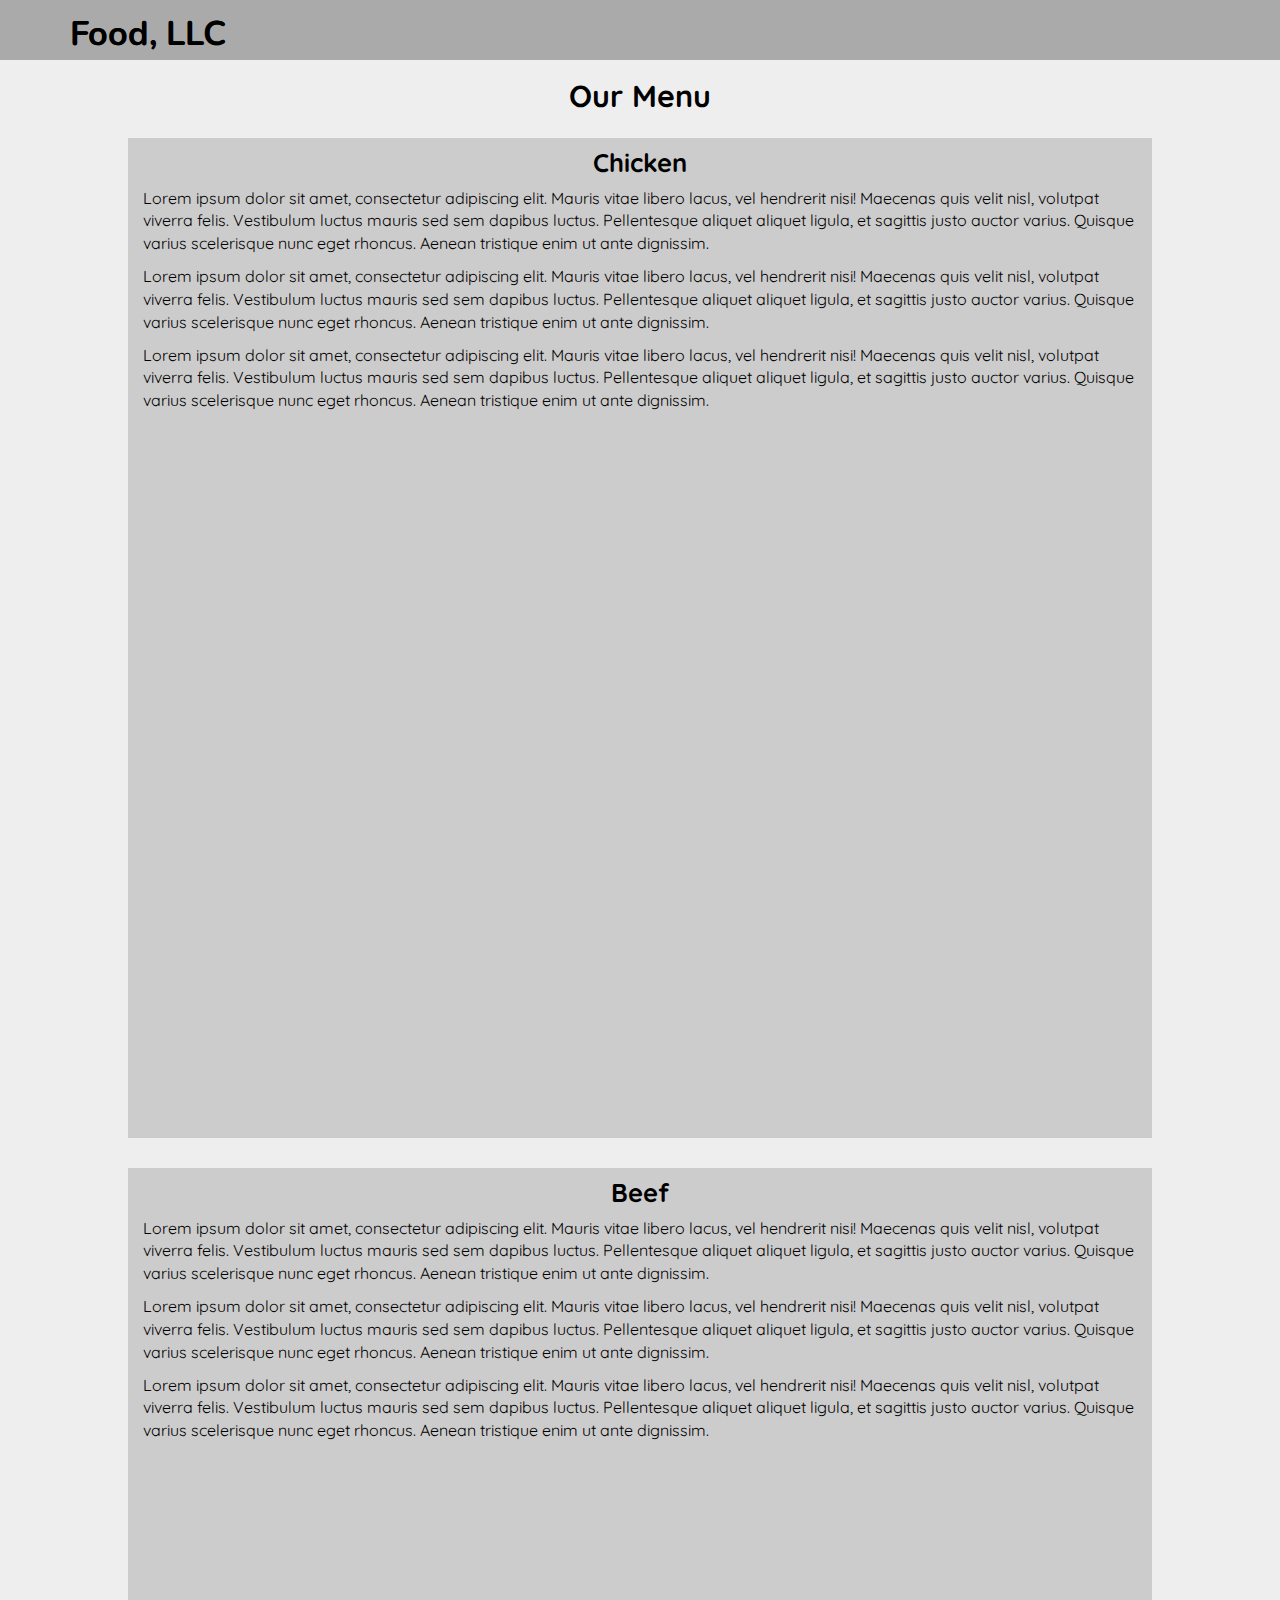
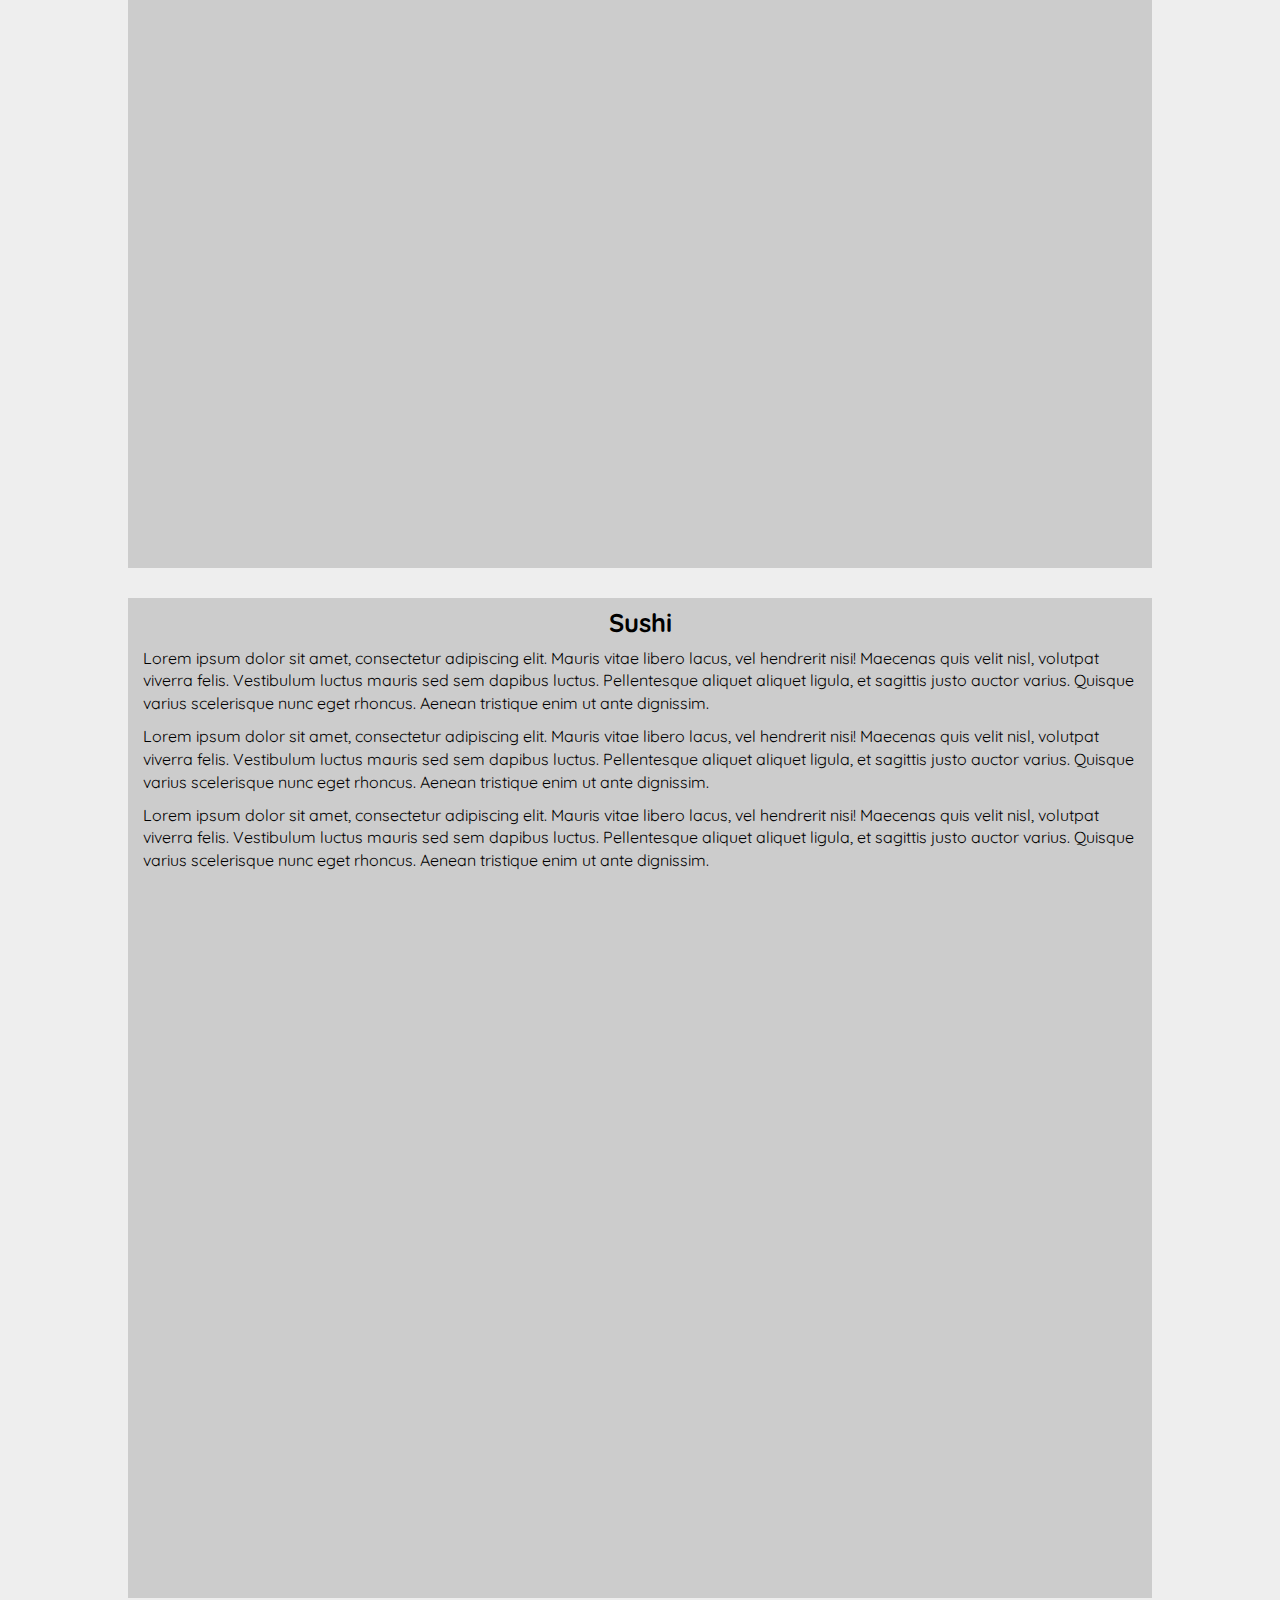
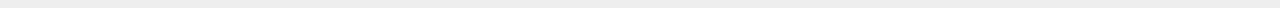
<file: mod3-solution/index.html>
<!DOCTYPE html>
<html lang="en">
    <head>
        <meta charset="utf-8">
        <meta http-equiv="X-UA-Compatible" content "IE=edge">
        <meta name="viewport" content="width=device-width, initial-scale=1">
        <title>Food, LLC</title>
        <link rel="stylesheet" href="css/bootstrap.min.css">
        <link rel="stylesheet" href="css/styles.css">
        <!-- Put font styles here -->
        <link href="https://fonts.googleapis.com/css?family=Quicksand:400,700" rel="stylesheet">        
        <link href="https://fonts.googleapis.com/css?family=Nunito:400,700" rel="stylesheet">
    </head>
    <body>
        <header>
            <nav id="header-nav" class="navbar navbar-default">
                <div class="container">
                    <div class="navbar-header">
                        <!-- RESTAURANT NAME -->
                        <div class="navbar-brand">
                            <a href="index.html"><h1>Food, LLC</h1></a>
                        </div>
                        <!-- MENU DROP DOWN BUTTON -->
                        <button type="button" class="navbar-toggle collapsed visble-xs" data-toggle="collapse" data-target="#collapsable-nav" aria-expanded="false">
                                <span class="sr-only">Toggle navigation</span> <!-- sr = screen reader only -->
                                <span class="icon-bar"></span>
                                <span class="icon-bar"></span>
                                <span class="icon-bar"></span>
                        </button>
                    </div>
                    <div id="collapsable-nav" class="collapse navbar-collapse">
                        <ul id="nav-list" class="nav navbar-nav hidden-sm hidden-md hidden-lg">
                            <li>
                                <a href="#chicken">Chicken</a>
                            </li>
                            <li>
                                <a href="#beef">Beef</a>
                            </li>
                            <li>
                                <a href="#sushi">Sushi</a>
                            </li>
                        </ul><!-- #nav-list -->
                    </div><!-- .collapse .navbar-collapse -->
                </div>
            </nav>
        </header>
        <!-- MAIN CONTENT -->
        <div id="main-content" class="container">
            <h1 class="text-center">Our Menu</h1>
        </div>
        <div id="home-tiles" class="row">
            <div class="col-xs-12">
                <div id="chicken">
                    <h1>Chicken</h1>
                    <p>Lorem ipsum dolor sit amet, consectetur adipiscing elit.  Mauris vitae libero lacus, vel hendrerit nisi!  Maecenas quis velit nisl, volutpat viverra felis. Vestibulum luctus mauris sed sem dapibus luctus.  Pellentesque aliquet aliquet ligula, et sagittis justo auctor varius. Quisque varius scelerisque nunc eget rhoncus.  Aenean tristique enim ut ante dignissim.</p>
                    <p>Lorem ipsum dolor sit amet, consectetur adipiscing elit.  Mauris vitae libero lacus, vel hendrerit nisi!  Maecenas quis velit nisl, volutpat viverra felis. Vestibulum luctus mauris sed sem dapibus luctus.  Pellentesque aliquet aliquet ligula, et sagittis justo auctor varius. Quisque varius scelerisque nunc eget rhoncus.  Aenean tristique enim ut ante dignissim.</p>
                    <p>Lorem ipsum dolor sit amet, consectetur adipiscing elit.  Mauris vitae libero lacus, vel hendrerit nisi!  Maecenas quis velit nisl, volutpat viverra felis. Vestibulum luctus mauris sed sem dapibus luctus.  Pellentesque aliquet aliquet ligula, et sagittis justo auctor varius. Quisque varius scelerisque nunc eget rhoncus.  Aenean tristique enim ut ante dignissim.</p>
                </div>
            </div>
            <div class="col-xs-12">
                <div id="beef">
                    <h1>Beef</h1>
                    <p>Lorem ipsum dolor sit amet, consectetur adipiscing elit.  Mauris vitae libero lacus, vel hendrerit nisi!  Maecenas quis velit nisl, volutpat viverra felis. Vestibulum luctus mauris sed sem dapibus luctus.  Pellentesque aliquet aliquet ligula, et sagittis justo auctor varius. Quisque varius scelerisque nunc eget rhoncus.  Aenean tristique enim ut ante dignissim.</p>
                    <p>Lorem ipsum dolor sit amet, consectetur adipiscing elit.  Mauris vitae libero lacus, vel hendrerit nisi!  Maecenas quis velit nisl, volutpat viverra felis. Vestibulum luctus mauris sed sem dapibus luctus.  Pellentesque aliquet aliquet ligula, et sagittis justo auctor varius. Quisque varius scelerisque nunc eget rhoncus.  Aenean tristique enim ut ante dignissim.</p>
                    <p>Lorem ipsum dolor sit amet, consectetur adipiscing elit.  Mauris vitae libero lacus, vel hendrerit nisi!  Maecenas quis velit nisl, volutpat viverra felis. Vestibulum luctus mauris sed sem dapibus luctus.  Pellentesque aliquet aliquet ligula, et sagittis justo auctor varius. Quisque varius scelerisque nunc eget rhoncus.  Aenean tristique enim ut ante dignissim.</p>
                </div>
            </div>
            <div class="col-xs-12">
                <div id="sushi">
                    <h1>Sushi</h1>
                    <p>Lorem ipsum dolor sit amet, consectetur adipiscing elit.  Mauris vitae libero lacus, vel hendrerit nisi!  Maecenas quis velit nisl, volutpat viverra felis. Vestibulum luctus mauris sed sem dapibus luctus.  Pellentesque aliquet aliquet ligula, et sagittis justo auctor varius. Quisque varius scelerisque nunc eget rhoncus.  Aenean tristique enim ut ante dignissim.</p>
                    <p>Lorem ipsum dolor sit amet, consectetur adipiscing elit.  Mauris vitae libero lacus, vel hendrerit nisi!  Maecenas quis velit nisl, volutpat viverra felis. Vestibulum luctus mauris sed sem dapibus luctus.  Pellentesque aliquet aliquet ligula, et sagittis justo auctor varius. Quisque varius scelerisque nunc eget rhoncus.  Aenean tristique enim ut ante dignissim.</p>
                    <p>Lorem ipsum dolor sit amet, consectetur adipiscing elit.  Mauris vitae libero lacus, vel hendrerit nisi!  Maecenas quis velit nisl, volutpat viverra felis. Vestibulum luctus mauris sed sem dapibus luctus.  Pellentesque aliquet aliquet ligula, et sagittis justo auctor varius. Quisque varius scelerisque nunc eget rhoncus.  Aenean tristique enim ut ante dignissim.</p>
                </div>
            </div>
        </div>

        <!-- jQuery (Bootstrap JS plugins depend on it) -->
        <script src="js/jquery-2.1.4.min.js"></script>
        <script src="js/bootstrap.min.js"></script>
        <script src="js/script.js"></script>
    </body>
</html>
</file>
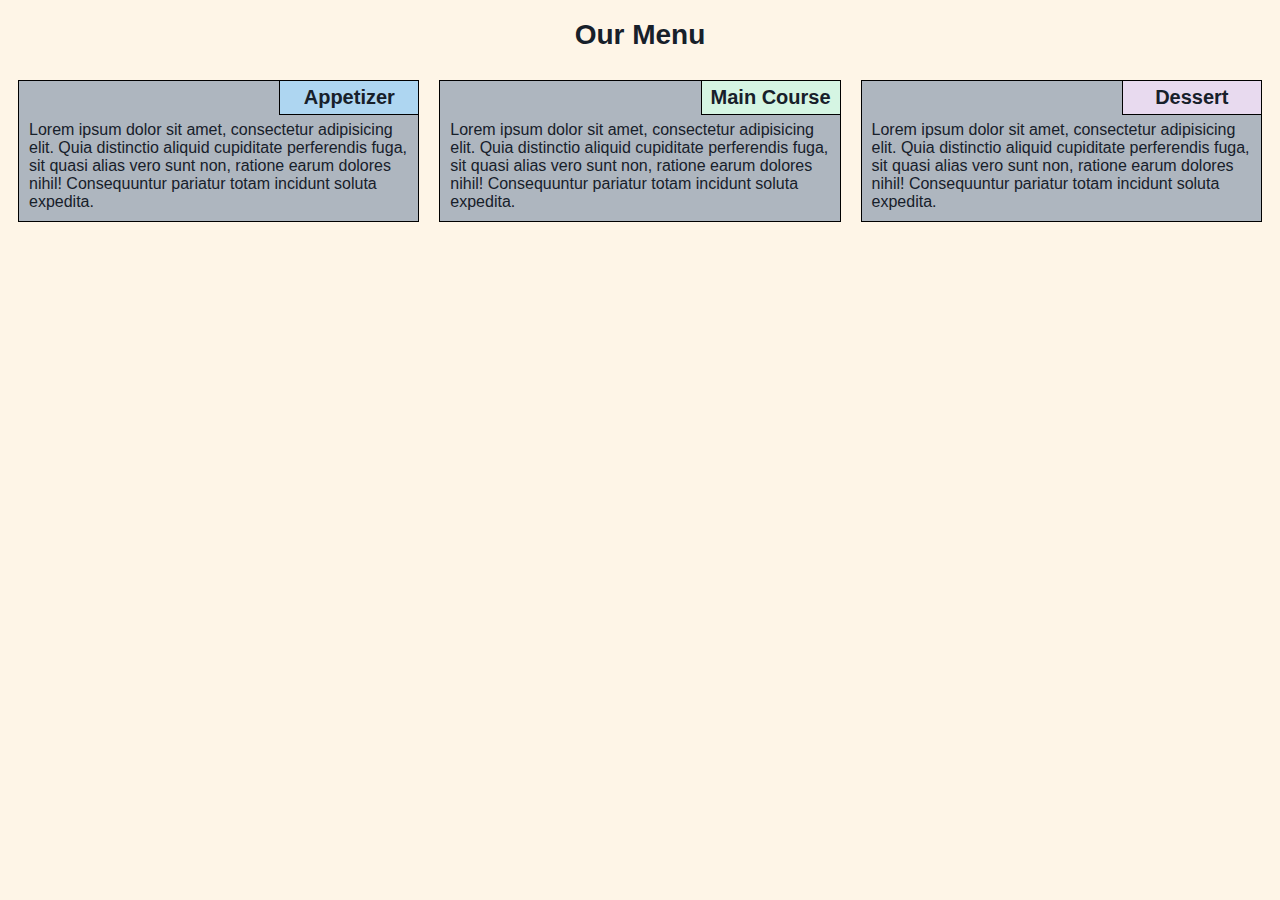
<file: module2-solution/index.html>
<!DOCTYPE html>
<html>
<head>
<meta charset="utf-8">
<meta name="viewport" content="width=device-width, initial-scale=1">
<title>Assignment Solution for Module 2</title>
<link rel="stylesheet" href="css/styles.css">
</head>
<body>
<h1>Our Menu</h1>

<div class="row">
        <section class="col-lg-4 col-md-6 col-sm-12"><section id="s1">Appetizer</section><p>Lorem ipsum dolor sit amet, consectetur adipisicing elit. Quia distinctio aliquid cupiditate perferendis fuga, sit quasi alias vero sunt non, ratione earum dolores nihil! Consequuntur pariatur totam incidunt soluta expedita.</p></section>
        <section class="col-lg-4 col-md-6 col-sm-12"><section id="s2">Main Course</section><p>Lorem ipsum dolor sit amet, consectetur adipisicing elit. Quia distinctio aliquid cupiditate perferendis fuga, sit quasi alias vero sunt non, ratione earum dolores nihil! Consequuntur pariatur totam incidunt soluta expedita.</p></section>
        <section class="col-lg-4 col-md-12 col-sm-12"><section id="s3">Dessert</section><p>Lorem ipsum dolor sit amet, consectetur adipisicing elit. Quia distinctio aliquid cupiditate perferendis fuga, sit quasi alias vero sunt non, ratione earum dolores nihil! Consequuntur pariatur totam incidunt soluta expedita.</p></section>
    </div>

</body>
</html>
</file>
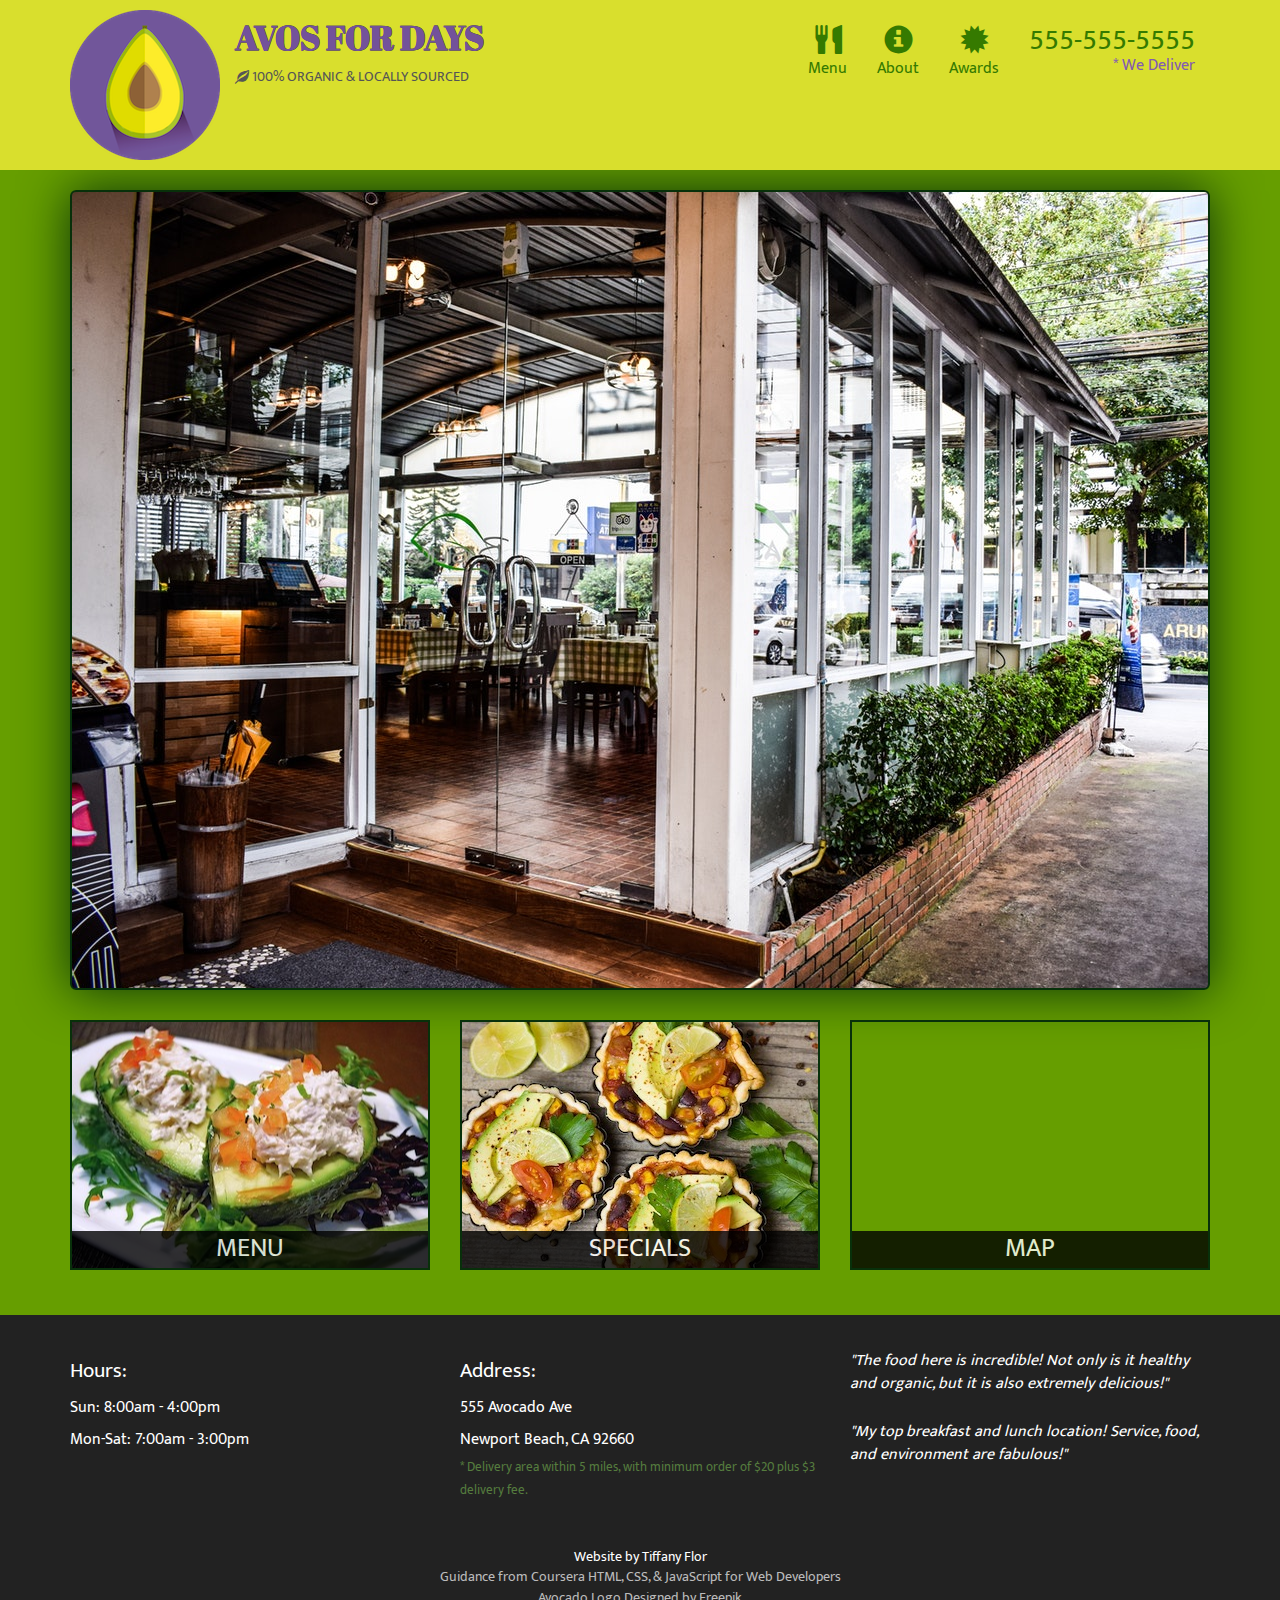
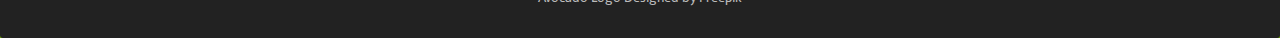
<file: module3-solution/index.html>
<!DOCTYPE html>
<html lang="en">
    <head>
        <meta charset="utf-8">
        <meta http-equiv="X-UA-Compatible" content "IE=edge">
        <meta name="viewport" content="width=device-width, initial-scale=1">
        <title>Avos For Days</title>
        <link rel="stylesheet" href="css/bootstrap.min.css">
        <link rel="stylesheet" href="css/styles.css">
        <link href="https://fonts.googleapis.com/css?family=Mukta" rel="stylesheet">
        <link href="https://fonts.googleapis.com/css?family=Abril+Fatface" rel="stylesheet">
    <!-- put a font link here if needed -->
    </head>
    <body>
        <header>
            <nav id="header-nav" class="navbar navbar-default">
                <div class="container">
                    <div class="navbar-header">
                        
                        <a href="index.html" class="pull-left visible-md visible-lg"> <!-- if less than medium, logo disapears -->
                            <div id="logo-img" alt="Logo image"></div>
                        </a>
                        
                        <div class="navbar-brand">
                            <a href="index.html"><h1>Avos For Days</h1></a>
                            <p><span class="glyphicon glyphicon-leaf"></span>
                                <!-- <img src="/images/leaf-icon.png" alt="Organic"> -->
                                <span>100% Organic &amp; Locally Sourced</span>
                            </p>
                        </div>

                        <button id="navbarToggle" type="button" class="navbar-toggle collapsed" data-toggle="collapse" data-target="#collapsable-nav" aria-expanded="false">
                            <span class="sr-only">Toggle navigation</span> <!-- sr = screen reader only -->
                            <span class="icon-bar"></span>
                            <span class="icon-bar"></span>
                            <span class="icon-bar"></span>
                        </button>
                    </div>
                    <div id="collapsable-nav" class="collapse navbar-collapse">
                        <ul id="nav-list" class="nav navbar-nav navbar-right">
                            <li class="visible-xs active">
                                <a href="index.html">
                                    <span class="glyphicon glyphicon-home"></span> Home</a>
                            </li>
                            <li>
                                <a href="menu-categories.html">
                                    <span class="glyphicon glyphicon-cutlery"></span>
                                    <br class="hidden-xs"> Menu</a>
                            </li>
                            <li>
                                <a href="#">
                                    <span class="glyphicon glyphicon-info-sign"></span>
                                    <br class="hidden-xs"> About</a>
                            </li>
                            <li>
                                <a href="#">
                                    <span class="glyphicon glyphicon-certificate"></span>
                                    <br class="hidden-xs"> Awards</a>
                            </li>
                            <li id="phone" class="hidden-xs">
                                <a href="tel:555-555-5555">
                                    <span>555-555-5555</span></a>
                                    <div>* We Deliver</div>
                            </li>
                        </ul><!-- #nav-list -->
                    </div><!-- .collapse .navbar-collapse -->
                </div>
            </nav>
        </header>

        <div id="call-btn" class="visible-xs">
            <a class="btn" href="tel:555-555-5555">
                <span class="glyphicon glyphicon-earphone"></span>
                555-555-5555
            </a>
        </div>
        <div id="xs-deliver" class="text-center visible-xs">* We Deliver</div>
            
        <!-- MAIN CONTENT -->
        <div id="main-content" class="container">
            <div class="jumbotron">
                <img src="images/jumbotron_768.jpeg" alt="Picture of restaurant" class="img-responsive visible-xs">
            </div>

            <div id="home-tiles" class="row">
                <div class="col-md-4 col-sm-6 col-xs-12">
                    <a href="menu-categories.html"><div id="menu-tile">
                        <span>menu</span></div></a>
                </div>
                <div class="col-md-4 col-sm-6 col-xs-12">
                    <a href="single-category.html"><div id="specials-tile">
                        <span>specials</span></div></a>
                </div>
                <div class="col-md-4 col-sm-12 col-xs-12">
                    <a href="https://www.google.com/maps/place/Avocado+Ave,+Newport+Beach,+CA+92660/@33.6083908,-117.8758076,17z/data=!3m1!4b1!4m5!3m4!1s0x80dce08bdc412f11:0xc2201998fecbe730!8m2!3d33.6083205!4d-117.874365" target="_blank">
                        <div id="map-tile">
                                <iframe src="https://www.google.com/maps/embed?pb=!1m18!1m12!1m3!1d3322.881045524511!2d-117.87580758491325!3d33.60839078072902!2m3!1f0!2f0!3f0!3m2!1i1024!2i768!4f13.1!3m3!1m2!1s0x80dce08bdc412f11%3A0xc2201998fecbe730!2sAvocado+Ave%2C+Newport+Beach%2C+CA+92660!5e0!3m2!1sen!2sus!4v1506968119514" width="100%" height="250" frameborder="0" style="border:0" allowfullscreen></iframe>
                            <span>map</span>
                        </div>
                    </a>
                </div>
            </div> <!-- End of #home-tiles -->
        </div> <!-- End of #main-content -->

        <footer class="panel-footer">
            <div class="container">
                <div class="row">
                    <section id="hours" class="col-sm-4">
                        <span>Hours:</span><br>
                        Sun: 8:00am - 4:00pm<br>
                        Mon-Sat: 7:00am - 3:00pm
                        <hr class="visible-xs">
                    </section>
                    <section id="address" class="col-sm-4">
                        <span>Address:</span><br>
                        555 Avocado Ave<br>
                        Newport Beach, CA 92660
                        <p>* Delivery area within 5 miles, with minimum order of $20 plus $3 delivery fee.</p>
                        <hr class="visible-xs">
                    </section>
                    <section id="testimonials" class="col-sm-4">
                        <p>"The food here is incredible! Not only is it healthy and organic, but it is also extremely delicious!"</p>
                        <p>"My top breakfast and lunch location! Service, food, and environment are fabulous!"</p>
                    </section>
                </div>
                <div class="text-center">Website by Tiffany Flor<br>
                    <a href="https://www.coursera.org/learn/html-css-javascript-for-web-developers">Guidance from Coursera HTML, CSS, &amp; JavaScript for Web Developers</a><br>
                    <span><a href='http://www.freepik.com/free-vector/collection-of-vegetarian-food_909309.htm'>Avocado Logo Designed by Freepik</a></span>
                </div>
            </div>
        </footer>


        <!-- jQuery (Bootstrap JS plugins depend on it) -->
        <script src="js/jquery-2.1.4.min.js"></script>
        <script src="js/bootstrap.min.js"></script>
        <script src="js/script.js"></script>
    </body>
</html>
</file>
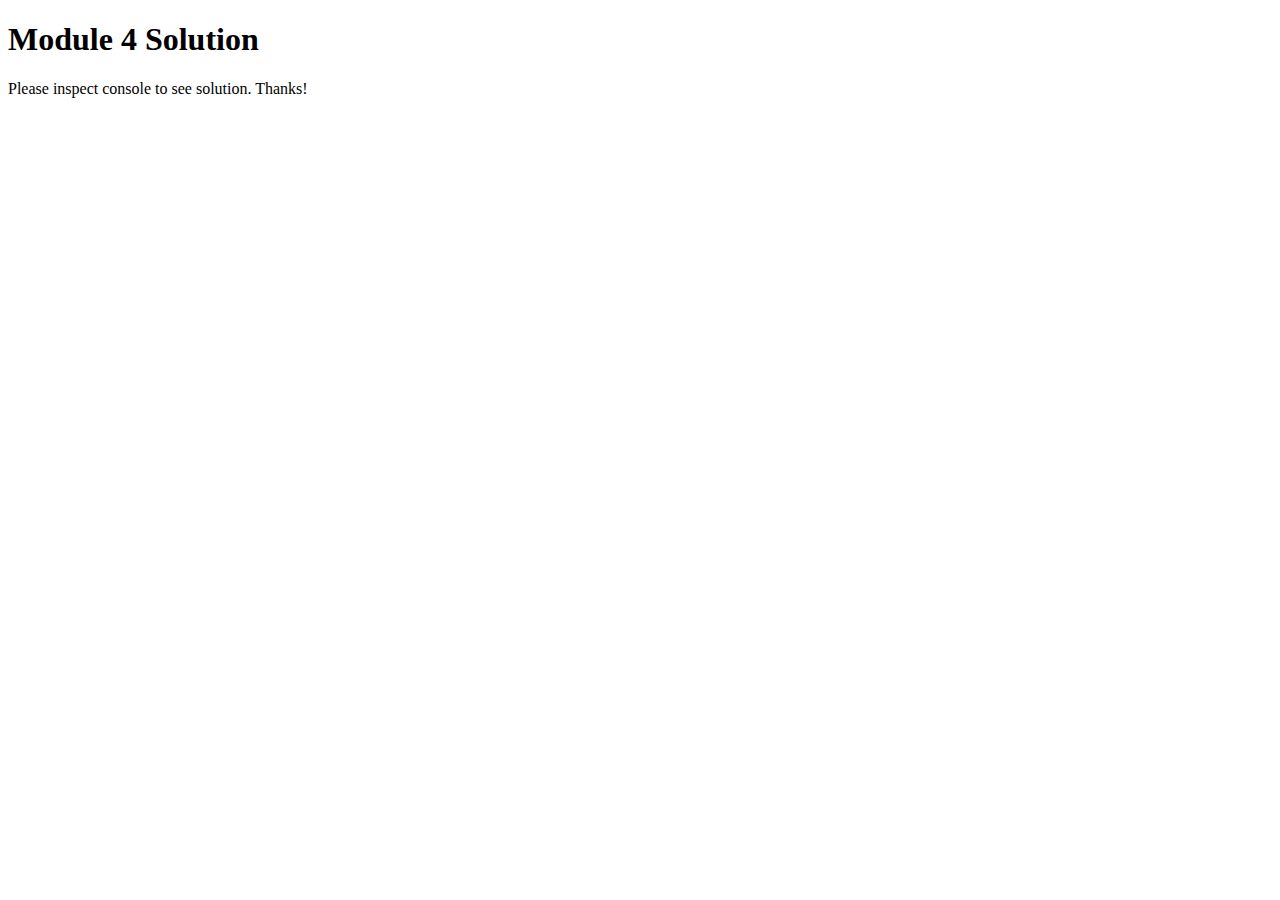
<file: module4-solution/index.html>
<!DOCTYPE html>
<html>
<head>
  <meta charset="utf-8">
  <title>Module 4 Solution</title>
  <script>
    var names = []; // DO NOT REMOVE
  </script>
  <script src="SpeakHello.js"></script>
  <script src="SpeakGoodBye.js"></script>
  <script src="script.js"></script>
</head>
<body>
  <h1>Module 4 Solution</h1>
  <p>Please inspect console to see solution. Thanks!</p>
</body>
</html>
</file>
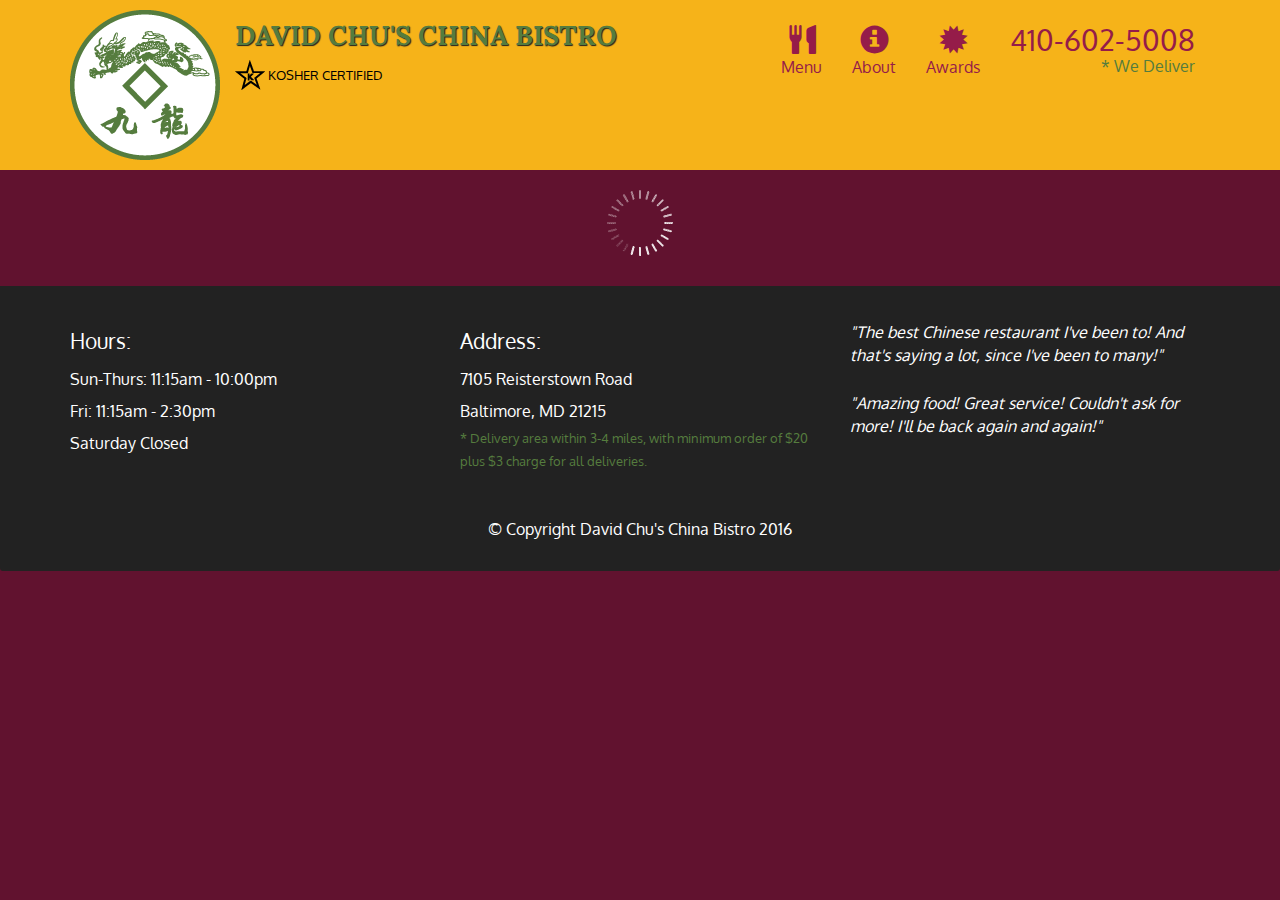
<file: module5-solution/index.html>
<!doctype html>
<html lang="en">
  <head>
    <meta charset="utf-8">
    <meta http-equiv="X-UA-Compatible" content="IE=edge">
    <meta name="viewport" content="width=device-width, initial-scale=1">
    <title>David Chu's China Bistro</title>
    <link rel="stylesheet" href="css/bootstrap.min.css">
    <link rel="stylesheet" href="css/styles.css">
    <link href='https://fonts.googleapis.com/css?family=Oxygen:400,300,700' rel='stylesheet' type='text/css'>
    <link href='https://fonts.googleapis.com/css?family=Lora' rel='stylesheet' type='text/css'>
  </head>
<body>
  <header>
    <nav id="header-nav" class="navbar navbar-default">
      <div class="container">
        <div class="navbar-header">
          <a href="index.html" class="pull-left visible-md visible-lg">
            <div id="logo-img" alt="Logo image"></div>
          </a>

          <div class="navbar-brand">
            <a href="index.html"><h1>David Chu's China Bistro</h1></a>
            <p>
              <img src="images/star-k-logo.png" alt="Kosher certification">
              <span>Kosher Certified</span>
            </p>
          </div>

          <button id="navbarToggle" type="button" class="navbar-toggle collapsed" data-toggle="collapse" data-target="#collapsable-nav" aria-expanded="false">
            <span class="sr-only">Toggle navigation</span>
            <span class="icon-bar"></span>
            <span class="icon-bar"></span>
            <span class="icon-bar"></span>
          </button>
        </div>
        
        <div id="collapsable-nav" class="collapse navbar-collapse">
           <ul id="nav-list" class="nav navbar-nav navbar-right">
            <li id="navHomeButton" class="visible-xs active">
              <a href="index.html">
                <span class="glyphicon glyphicon-home"></span> Home</a>
            </li>
            <li id="navMenuButton">
              <a href="#" onclick="$dc.loadMenuCategories();">
                <span class="glyphicon glyphicon-cutlery"></span><br class="hidden-xs"> Menu</a>
            </li>
            <li>
              <a href="#">
                <span class="glyphicon glyphicon-info-sign"></span><br class="hidden-xs"> About</a>
            </li>
            <li>
              <a href="#">
                <span class="glyphicon glyphicon-certificate"></span><br class="hidden-xs"> Awards</a>
            </li>
            <li id="phone" class="hidden-xs">
              <a href="tel:410-602-5008">
                <span>410-602-5008</span></a><div>* We Deliver</div>
            </li>
          </ul><!-- #nav-list -->
        </div><!-- .collapse .navbar-collapse -->
      </div><!-- .container -->
    </nav><!-- #header-nav -->
  </header>

  <div id="call-btn" class="visible-xs">
    <a class="btn" href="tel:410-602-5008">
    <span class="glyphicon glyphicon-earphone"></span>
    410-602-5008
    </a>
  </div>
  <div id="xs-deliver" class="text-center visible-xs">* We Deliver</div>

  <div id="main-content" class="container"></div>

  <footer class="panel-footer">
    <div class="container">
      <div class="row">
        <section id="hours" class="col-sm-4">
          <span>Hours:</span><br>
          Sun-Thurs: 11:15am - 10:00pm<br>
          Fri: 11:15am - 2:30pm<br>
          Saturday Closed
          <hr class="visible-xs">
        </section>
        <section id="address" class="col-sm-4">
          <span>Address:</span><br>
          7105 Reisterstown Road<br>
          Baltimore, MD 21215
          <p>* Delivery area within 3-4 miles, with minimum order of $20 plus $3 charge for all deliveries.</p>
          <hr class="visible-xs">
        </section>
        <section id="testimonials" class="col-sm-4">
          <p>"The best Chinese restaurant I've been to! And that's saying a lot, since I've been to many!"</p>
          <p>"Amazing food! Great service! Couldn't ask for more! I'll be back again and again!"</p>
        </section>
      </div>
      <div class="text-center">&copy; Copyright David Chu's China Bistro 2016</div>
    </div>
  </footer>

  <!-- jQuery (Bootstrap JS plugins depend on it) -->
  <script src="js/jquery-2.1.4.min.js"></script>
  <script src="js/bootstrap.min.js"></script>
  <script src="js/ajax-utils.js"></script>
  <script src="js/script.js"></script>
</body>
</html>
</file>
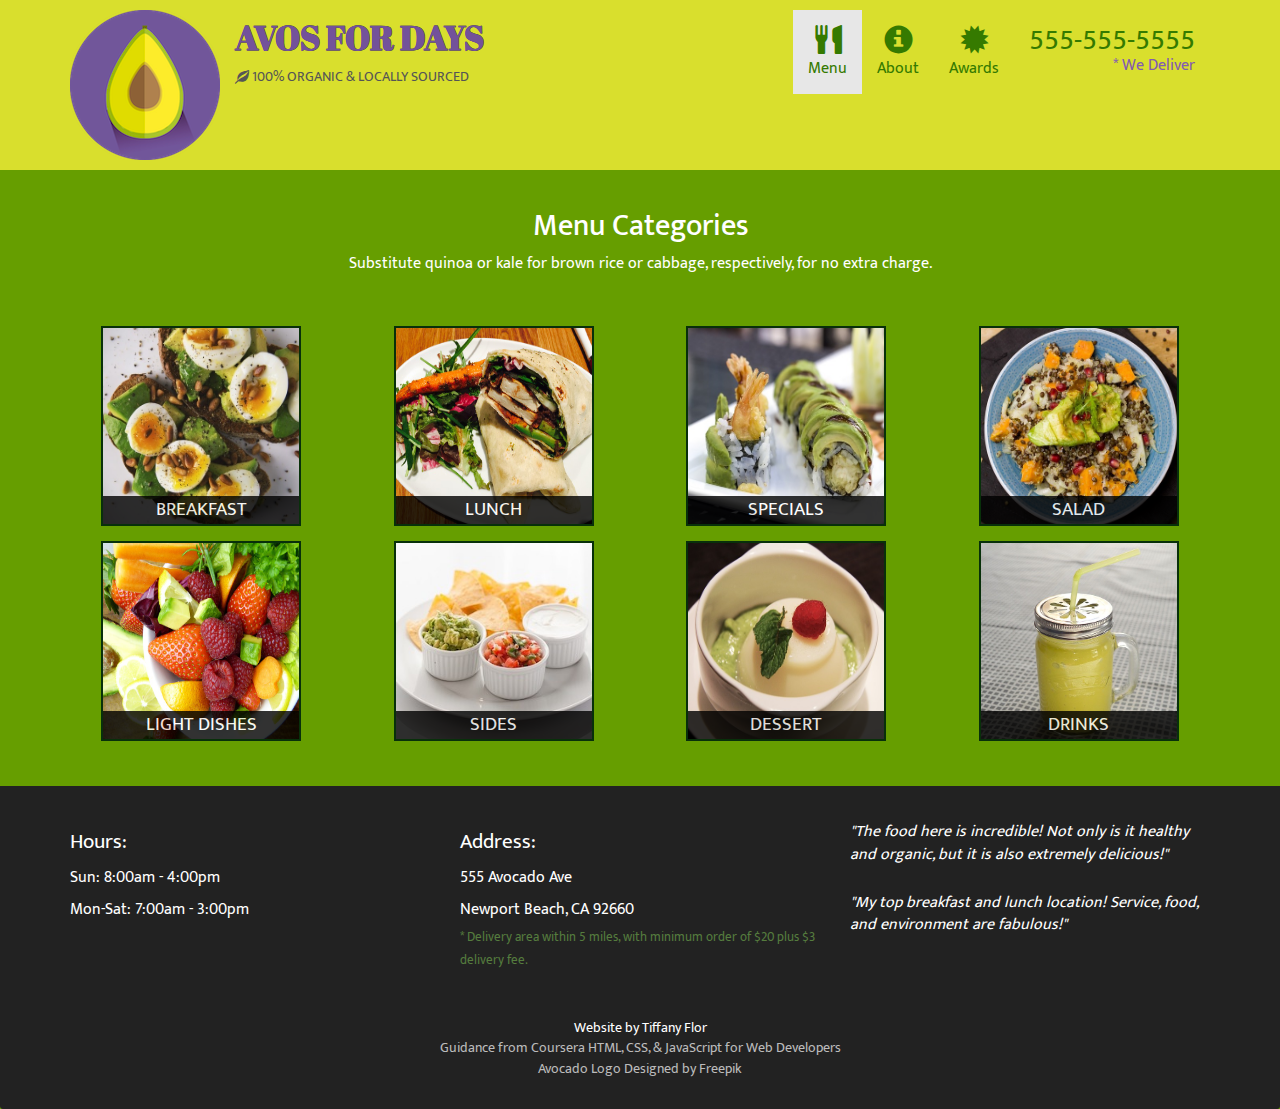
<file: module3-solution/menu-categories.html>
<!DOCTYPE html>
<html lang="en">
    <head>
        <meta charset="utf-8">
        <meta http-equiv="X-UA-Compatible" content "IE=edge">
        <meta name="viewport" content="width=device-width, initial-scale=1">
        <title>Avos For Days</title>
        <link rel="stylesheet" href="css/bootstrap.min.css">
        <link rel="stylesheet" href="css/styles.css">
        <link href="https://fonts.googleapis.com/css?family=Mukta" rel="stylesheet">
        <link href="https://fonts.googleapis.com/css?family=Abril+Fatface" rel="stylesheet">
    <!-- put a font link here if needed -->
    </head>
    <body>
        <header>
            <nav id="header-nav" class="navbar navbar-default">
                <div class="container">
                    <div class="navbar-header">
                        
                        <a href="index.html" class="pull-left visible-md visible-lg"> <!-- if less than medium, logo disapears -->
                            <div id="logo-img" alt="Logo image"></div>
                        </a>
                        
                        <div class="navbar-brand">
                            <a href="index.html"><h1>Avos For Days</h1></a>
                            <p><span class="glyphicon glyphicon-leaf"></span>
                                <!-- <img src="/images/leaf-icon.png" alt="Organic"> -->
                                <span>100% Organic &amp; Locally Sourced</span>
                            </p>
                        </div>

                        <button id="navbarToggle" type="button" class="navbar-toggle collapsed" data-toggle="collapse" data-target="#collapsable-nav" aria-expanded="false">
                            <span class="sr-only">Toggle navigation</span> <!-- sr = screen reader only -->
                            <span class="icon-bar"></span>
                            <span class="icon-bar"></span>
                            <span class="icon-bar"></span>
                        </button>
                    </div>
                    <div id="collapsable-nav" class="collapse navbar-collapse">
                        <ul id="nav-list" class="nav navbar-nav navbar-right">
                            <li class="visible-xs">
                                <a href="index.html">
                                    <span class="glyphicon glyphicon-home"></span> Home</a>
                            </li>                            
                            <li class="active">
                                <a href="menu-categories.html">
                                    <span class="glyphicon glyphicon-cutlery"></span>
                                    <br class="hidden-xs"> Menu</a>
                            </li>
                            <li>
                                <a href="#">
                                    <span class="glyphicon glyphicon-info-sign"></span>
                                    <br class="hidden-xs"> About</a>
                            </li>
                            <li>
                                <a href="#">
                                    <span class="glyphicon glyphicon-certificate"></span>
                                    <br class="hidden-xs"> Awards</a>
                            </li>
                            <li id="phone" class="hidden-xs">
                                <a href="tel:555-555-5555">
                                    <span>555-555-5555</span></a>
                                    <div>* We Deliver</div>
                            </li>
                        </ul><!-- #nav-list -->
                    </div><!-- .collapse .navbar-collapse -->
                </div>
            </nav>
        </header>

        <div id="call-btn" class="visible-xs">
            <a class="btn" href="tel:555-555-5555">
                <span class="glyphicon glyphicon-earphone"></span>
                555-555-5555
            </a>
        </div>
        <div id="xs-deliver" class="text-center visible-xs">* We Deliver</div>
            
        <!-- MAIN CONTENT -->
        <div id="main-content" class="container">
            <h2 id="menu-categories-title" class="text-center">Menu Categories</h2>
            <div class="text-center">
                Substitute quinoa or kale for brown rice or cabbage, respectively, for no extra charge.
            </div>
            <section class="row">
                <div class="col-md-3 col-sm-4 col-xs-6 col-xxs-12">
                    <a href="single-category.html">
                        <div class="category-tile">
                            <img width="200" height="200" src="images/menu/breakfast.jpeg" alt="Breakfast">
                            <span>Breakfast</span>
                        </div>
                    </a>
                </div>
                <div class="col-md-3 col-sm-4 col-xs-6 col-xxs-12">
                    <a href="single-category.html">
                        <div class="category-tile">
                            <img width="200" height="200" src="images/menu/vegan-wrap.jpg" alt="Lunch">
                            <span>Lunch</span>
                        </div>
                    </a>
                </div>
                <div class="col-md-3 col-sm-4 col-xs-6 col-xxs-12">
                    <a href="single-category.html">
                        <div class="category-tile">
                            <img width="200" height="200" src="images/menu/sushi.jpg" alt="Specials">
                            <span>Specials</span>
                        </div>
                    </a>
                </div>
                <div class="col-md-3 col-sm-4 col-xs-6 col-xxs-12">
                    <a href="single-category.html">
                        <div class="category-tile">
                            <img width="200" height="200" src="images/menu/salad.jpg" alt="Salad">
                            <span>Salad</span>
                        </div>
                    </a>
                </div>
                <div class="col-md-3 col-sm-4 col-xs-6 col-xxs-12">
                    <a href="single-category.html">
                        <div class="category-tile">
                            <img width="200" height="200" src="images/menu/fruit-bowl.jpg" alt="Light Dishes">
                            <span>Light Dishes</span>
                        </div>
                    </a>
                </div>
                <div class="col-md-3 col-sm-4 col-xs-6 col-xxs-12">
                    <a href="single-category.html">
                        <div class="category-tile">
                            <img width="200" height="200" src="images/menu/chips-guac.jpg" alt="Sides">
                            <span>Sides</span>
                        </div>
                    </a>
                </div>
                <div class="col-md-3 col-sm-4 col-xs-6 col-xxs-12">
                    <a href="single-category.html">
                        <div class="category-tile">
                            <img width="200" height="200" src="images/menu/dessert.jpg" alt="Dessert">
                            <span>Dessert</span>
                        </div>
                    </a>
                </div>
                <div class="col-md-3 col-sm-4 col-xs-6 col-xxs-12">
                    <a href="single-category.html">
                        <div class="category-tile">
                            <img width="200" height="200" src="images/menu/smoothie.jpg" alt="Drinks">
                            <span>Drinks</span>
                        </div>
                    </a>
                </div>
            </section>

            </div>
        </div> <!-- END MAIN CONTENT -->

        <footer class="panel-footer">
            <div class="container">
                <div class="row">
                    <section id="hours" class="col-sm-4">
                        <span>Hours:</span><br>
                        Sun: 8:00am - 4:00pm<br>
                        Mon-Sat: 7:00am - 3:00pm
                        <hr class="visible-xs">
                    </section>
                    <section id="address" class="col-sm-4">
                        <span>Address:</span><br>
                        555 Avocado Ave<br>
                        Newport Beach, CA 92660
                        <p>* Delivery area within 5 miles, with minimum order of $20 plus $3 delivery fee.</p>
                        <hr class="visible-xs">
                    </section>
                    <section id="testimonials" class="col-sm-4">
                        <p>"The food here is incredible! Not only is it healthy and organic, but it is also extremely delicious!"</p>
                        <p>"My top breakfast and lunch location! Service, food, and environment are fabulous!"</p>
                    </section>
                </div>
                <div class="text-center">Website by Tiffany Flor<br>
                    <a href="https://www.coursera.org/learn/html-css-javascript-for-web-developers">Guidance from Coursera HTML, CSS, &amp; JavaScript for Web Developers</a><br>
                    <span><a href='http://www.freepik.com/free-vector/collection-of-vegetarian-food_909309.htm'>Avocado Logo Designed by Freepik</a></span>
                </div>
            </div>
        </footer>


        <!-- jQuery (Bootstrap JS plugins depend on it) -->
        <script src="js/jquery-2.1.4.min.js"></script>
        <script src="js/bootstrap.min.js"></script>
        <script src="js/script.js"></script>
    </body>
</html>
</file>
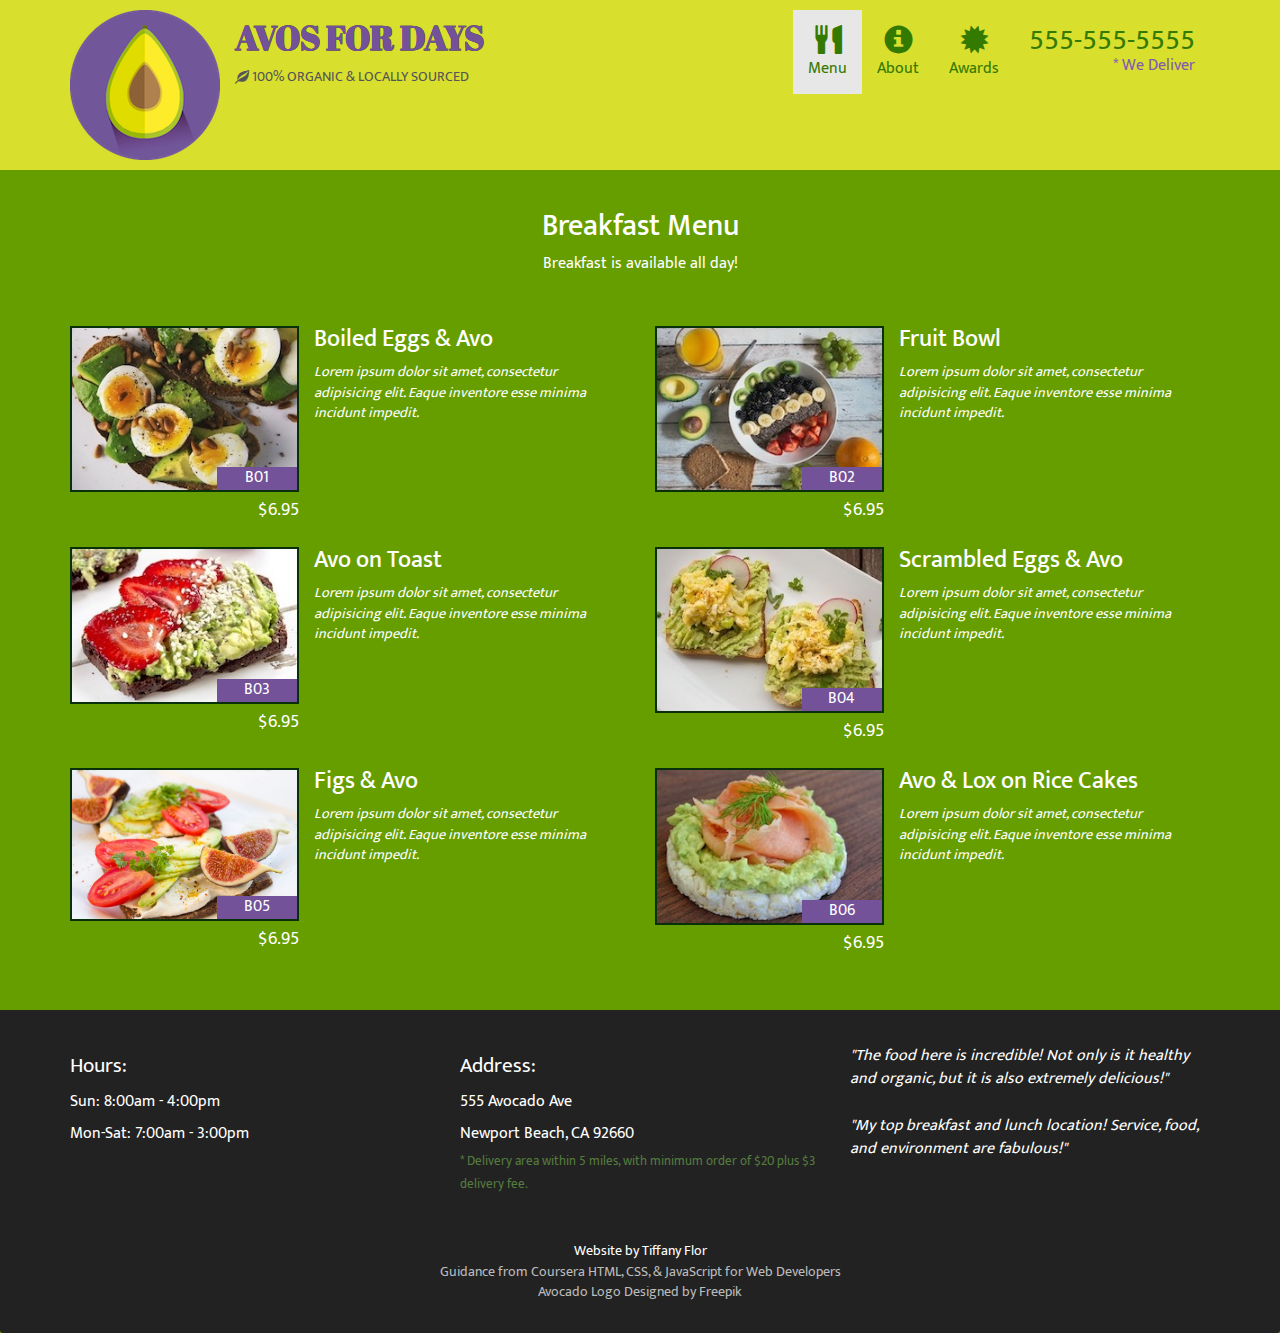
<file: module3-solution/single-category.html>
<!DOCTYPE html>
<html lang="en">
    <head>
        <meta charset="utf-8">
        <meta http-equiv="X-UA-Compatible" content "IE=edge">
        <meta name="viewport" content="width=device-width, initial-scale=1">
        <title>Avos For Days</title>
        <link rel="stylesheet" href="css/bootstrap.min.css">
        <link rel="stylesheet" href="css/styles.css">
        <link href="https://fonts.googleapis.com/css?family=Mukta" rel="stylesheet">
        <link href="https://fonts.googleapis.com/css?family=Abril+Fatface" rel="stylesheet">
    <!-- put a font link here if needed -->
    </head>
    <body>
        <header>
            <nav id="header-nav" class="navbar navbar-default">
                <div class="container">
                    <div class="navbar-header">
                        
                        <a href="index.html" class="pull-left visible-md visible-lg"> <!-- if less than medium, logo disapears -->
                            <div id="logo-img" alt="Logo image"></div>
                        </a>
                        
                        <div class="navbar-brand">
                            <a href="index.html"><h1>Avos For Days</h1></a>
                            <p><span class="glyphicon glyphicon-leaf"></span>
                                <!-- <img src="/images/leaf-icon.png" alt="Organic"> -->
                                <span>100% Organic &amp; Locally Sourced</span>
                            </p>
                        </div>

                        <button id="navbarToggle" type="button" class="navbar-toggle collapsed" data-toggle="collapse" data-target="#collapsable-nav" aria-expanded="false">
                            <span class="sr-only">Toggle navigation</span> <!-- sr = screen reader only -->
                            <span class="icon-bar"></span>
                            <span class="icon-bar"></span>
                            <span class="icon-bar"></span>
                        </button>
                    </div>
                    <div id="collapsable-nav" class="collapse navbar-collapse">
                        <ul id="nav-list" class="nav navbar-nav navbar-right">
                            <li class="visible-xs">
                                <a href="index.html">
                                    <span class="glyphicon glyphicon-home"></span> Home</a>
                            </li>
                            <li class="active">
                                <a href="menu-categories.html">
                                    <span class="glyphicon glyphicon-cutlery"></span>
                                    <br class="hidden-xs"> Menu</a>
                            </li>
                            <li>
                                <a href="#">
                                    <span class="glyphicon glyphicon-info-sign"></span>
                                    <br class="hidden-xs"> About</a>
                            </li>
                            <li>
                                <a href="#">
                                    <span class="glyphicon glyphicon-certificate"></span>
                                    <br class="hidden-xs"> Awards</a>
                            </li>
                            <li id="phone" class="hidden-xs">
                                <a href="tel:555-555-5555">
                                    <span>555-555-5555</span></a>
                                    <div>* We Deliver</div>
                            </li>
                        </ul><!-- #nav-list -->
                    </div><!-- .collapse .navbar-collapse -->
                </div>
            </nav>
        </header>

        <div id="call-btn" class="visible-xs">
            <a class="btn" href="tel:555-555-5555">
                <span class="glyphicon glyphicon-earphone"></span>
                555-555-5555
            </a>
        </div>
        <div id="xs-deliver" class="text-center visible-xs">* We Deliver</div>
            
        <!-- MAIN CONTENT -->
        <div id="main-content" class="container">
            <h2 id="menu-categories-title" class="text-center">Breakfast Menu</h2>
            <div class="text-center">Breakfast is available all day!</div>

            <section class="row">
                <div class="menu-item-tile col-md-6">
                    <div class="row">
                        <div class="col-sm-5">
                            <div class="menu-item-photo">
                                <div>B01</div>                                        
                                <img class="img-responsive" width="250" height="150" src="images/menu/breakfast2.jpeg" alt="Item">
                            </div>
                            <div class="menu-item-price">$6.95</div>
                        </div>
                        <div class="menu-item-description col-sm-7">
                            <h3 class="menu-item-title">Boiled Eggs &amp; Avo</h3>
                            <p class="menu-item-details">Lorem ipsum dolor sit amet, consectetur adipisicing elit. Eaque inventore esse minima incidunt impedit.</p>
                        </div>
                    </div>
                    <hr class="visible-xs">
                </div>                
                <div class="menu-item-tile col-md-6">
                    <div class="row">
                        <div class="col-sm-5">
                            <div class="menu-item-photo">
                                <div>B02</div>
                                <img class="img-responsive" width="250" height="150" src="images/menu/fruit-avo2.jpg" alt="Item">
                            </div>
                            <div class="menu-item-price">$6.95</div>
                        </div>
                        <div class="menu-item-description col-sm-7">
                            <h3 class="menu-item-title">Fruit Bowl</h3>
                            <p class="menu-item-details">Lorem ipsum dolor sit amet, consectetur adipisicing elit. Eaque inventore esse minima incidunt impedit.</p>
                        </div>
                    </div>
                    <hr class="visible-xs">
                </div>
                
                <div class="clearfix visible-md-block visible-lg-block"></div> <!-- Prevents overflow of text -->

                <div class="menu-item-tile col-md-6">
                    <div class="row">
                        <div class="col-sm-5">
                            <div class="menu-item-photo">
                                <div>B03</div>
                                <img class="img-responsive" width="250" height="150" src="images/menu/avo-strawbs.jpg" alt="Item">
                            </div>
                            <div class="menu-item-price">$6.95</div>
                        </div>
                        <div class="menu-item-description col-sm-7">
                            <h3 class="menu-item-title">Avo on Toast</h3>
                            <p class="menu-item-details">Lorem ipsum dolor sit amet, consectetur adipisicing elit. Eaque inventore esse minima incidunt impedit.</p>
                        </div>
                    </div>
                    <hr class="visible-xs">
                </div>
                <div class="menu-item-tile col-md-6">
                    <div class="row">
                        <div class="col-sm-5">
                            <div class="menu-item-photo">
                                <div>B04</div>
                                <img class="img-responsive" width="250" height="150" src="images/menu/avo-egg-toast.jpg" alt="Item">
                            </div>
                            <div class="menu-item-price">$6.95</div>
                        </div>
                        <div class="menu-item-description col-sm-7">
                            <h3 class="menu-item-title">Scrambled Eggs &amp; Avo</h3>
                            <p class="menu-item-details">Lorem ipsum dolor sit amet, consectetur adipisicing elit. Eaque inventore esse minima incidunt impedit.</p>
                        </div>
                    </div>
                    <hr class="visible-xs">
                </div>
                
                <div class="clearfix visible-md-block visible-lg-block"></div> <!-- Prevents overflow of text -->                

                <div class="menu-item-tile col-md-6">
                    <div class="row">
                        <div class="col-sm-5">
                            <div class="menu-item-photo">
                                <div>B05</div>
                                <img class="img-responsive" width="250" height="150" src="images/menu/avo-bread-fig.jpg" alt="Item">
                            </div>
                            <div class="menu-item-price">$6.95</div>
                        </div>
                        <div class="menu-item-description col-sm-7">
                            <h3 class="menu-item-title">Figs &amp; Avo</h3>
                            <p class="menu-item-details">Lorem ipsum dolor sit amet, consectetur adipisicing elit. Eaque inventore esse minima incidunt impedit.</p>
                        </div>
                    </div>
                    <hr class="visible-xs">
                </div>
                <div class="menu-item-tile col-md-6">
                    <div class="row">
                        <div class="col-sm-5">
                            <div class="menu-item-photo">
                                <div>B06</div>
                                <img class="img-responsive" width="250" height="150" src="images/menu/rice-cake-lox.jpg" alt="Item">
                            </div>
                            <div class="menu-item-price">$6.95</div>
                        </div>
                        <div class="menu-item-description col-sm-7">
                            <h3 class="menu-item-title">Avo &amp; Lox on Rice Cakes</h3>
                            <p class="menu-item-details">Lorem ipsum dolor sit amet, consectetur adipisicing elit. Eaque inventore esse minima incidunt impedit.</p>
                        </div>
                    </div>
                    <hr class="visible-xs">
                </div>
                                
                <div class="clearfix visible-md-block visible-lg-block"></div> <!-- Prevents overflow of text -->
                
            </section>
        </div> <!-- END MAIN CONTENT -->

        <footer class="panel-footer">
            <div class="container">
                <div class="row">
                    <section id="hours" class="col-sm-4">
                        <span>Hours:</span><br>
                        Sun: 8:00am - 4:00pm<br>
                        Mon-Sat: 7:00am - 3:00pm
                        <hr class="visible-xs">
                    </section>
                    <section id="address" class="col-sm-4">
                        <span>Address:</span><br>
                        555 Avocado Ave<br>
                        Newport Beach, CA 92660
                        <p>* Delivery area within 5 miles, with minimum order of $20 plus $3 delivery fee.</p>
                        <hr class="visible-xs">
                    </section>
                    <section id="testimonials" class="col-sm-4">
                        <p>"The food here is incredible! Not only is it healthy and organic, but it is also extremely delicious!"</p>
                        <p>"My top breakfast and lunch location! Service, food, and environment are fabulous!"</p>
                    </section>
                </div>
                <div class="text-center">Website by Tiffany Flor<br>
                    <a href="https://www.coursera.org/learn/html-css-javascript-for-web-developers">Guidance from Coursera HTML, CSS, &amp; JavaScript for Web Developers</a><br>
                    <span><a href='http://www.freepik.com/free-vector/collection-of-vegetarian-food_909309.htm'>Avocado Logo Designed by Freepik</a></span>
                </div>
            </div>
        </footer>


        <!-- jQuery (Bootstrap JS plugins depend on it) -->
        <script src="js/jquery-2.1.4.min.js"></script>
        <script src="js/bootstrap.min.js"></script>
        <script src="js/script.js"></script>
    </body>
</html>
</file>
<file: mod3-solution/css/styles.css>
body {
    font-size: 16px;
    color: #000;
    font-family: 'Quicksand', sans-serif;
    background-color: #EEE;
}

/** HEADER **/
#header-nav {
    background-color: #AAA;
    border-radius: 0;
    border: 0;
}
/* RESTAURANT NAME -- Food, LLC */
.navbar-brand {
    padding-top: 20px;
}
.navbar-brand h1 {
    font-family: 'Nunito', sans-serif;
    color: #000;
    font-size: 1.9em;
    font-weight: bold;
    text-shadow: .1px .1px .1px #222;
    margin-top: 0;
    margin-bottom: 0;
    line-height: .8;
}
.navbar-brand a:hover, .navbar-brand a:focus {
    text-decoration: none;
}

/* MENU DROP DOWN -- only xs visible */
.navbar-header {
    margin-bottom: 10px;
}
.navbar-header button {
    margin-top: 10px;
    margin-bottom: 0;
}
#nav-list {
    margin-top: 0;
    margin-bottom: 0;
}
#nav-list a {
    color: #FFF;
    background-color: #222;
    text-align: center;
    font-size: 1.5em;
    padding: 15px;
}
#nav-list a:hover {
    background: #555;
}
.navbar-header button.navbar-toggle, .navbar-header .icon-bar {
    border: 2px solid #000;
}

/* MAIN CONTENT */
#main-content > h1 {
    margin: 0px auto 5px;
    font-weight: bold;
    font-size: 1.9em;
}
#chicken, #beef, #sushi {
    height: 1000px;
    width: 80%;
    margin: 10px auto;
    background-color: #CCC;
    padding: 0px 15px; /* reset top padding */
}
#home-tiles h1 {
    text-align: center;
    padding-top: 10px;
    font-size: 1.6em;
    font-weight: bold;
}
</file>
<file: module2-solution/css/styles.css>
/********** Base Styles **********/

* {
  box-sizing: border-box;
  font-family: Arial, Helvetica, sans-serif;
  font-size: 16px;
  color: #17202A;
}

body {
  background-color: #FEF5E7;
}

h1 {
  font-size: 175%;
  text-align: center;
}

section {
  position: relative;
}

p {
  border: 1px solid #000000;
  background-color: #AEB6BF;
  margin: 10px;
  padding: 40px 10px 10px 10px;
}

#s1, #s2, #s3 {
  text-align: center;
  font-weight: 600;
  font-size: 125%;
  border: 1px solid #000000;
  width: 140px;
  height: 35px;
  padding: 5px;
  position: absolute;
  top: 10px;
  right: 10px;
}
#s1 {
  background-color: #AED6F1;
}
#s2 {
  background-color: #D5F5E3;
}
#s3 {
  background-color: #E8DAEF;
}


/* Simple Responsive Framework. */
.row {
  width: 100%;
}

/********** Desktop Version: Large devices only **********/
@media (min-width: 992px) {
  .col-lg-1, .col-lg-2, .col-lg-3, .col-lg-4, .col-lg-5, .col-lg-6, .col-lg-7, .col-lg-8, .col-lg-9, .col-lg-10, .col-lg-11, .col-lg-12 {
    float: left;
  }
  .col-lg-1 {
    width: 8.33%;
  }
  .col-lg-2 {
    width: 16.66%;
  }
  .col-lg-3 {
    width: 25%;
  }
  .col-lg-4 {
    width: 33.33%;
  }
  .col-lg-5 {
    width: 41.66%;
  }
  .col-lg-6 {
    width: 50%;
  }
  .col-lg-7 {
    width: 58.33%;
  }
  .col-lg-8 {
    width: 66.66%;
  }
  .col-lg-9 {
    width: 74.99%;
  }
  .col-lg-10 {
    width: 83.33%;
  }
  .col-lg-11 {
    width: 91.66%;
  }
  .col-lg-12 {
    width: 100%;
  }
}

/********** Tablet Version: Medium devices only **********/
@media (min-width: 768px) and (max-width: 991px) {
  .col-md-1, .col-md-2, .col-md-3, .col-md-4, .col-md-5, .col-md-6, .col-md-7, .col-md-8, .col-md-9, .col-md-10, .col-md-11, .col-md-12 {
    float: left;
  }
  .col-md-1 {
    width: 8.33%;
  }
  .col-md-2 {
    width: 16.66%;
  }
  .col-md-3 {
    width: 25%;
  }
  .col-md-4 {
    width: 33.33%;
  }
  .col-md-5 {
    width: 41.66%;
  }
  .col-md-6 {
    width: 50%;
  }
  .col-md-7 {
    width: 58.33%;
  }
  .col-md-8 {
    width: 66.66%;
  }
  .col-md-9 {
    width: 74.99%;
  }
  .col-md-10 {
    width: 83.33%;
  }
  .col-md-11 {
    width: 91.66%;
  }
  .col-md-12 {
    width: 100%;
  }
}

/********** Mobile Version: Small & XS devices only **********/
@media (max-width: 767px) {
  .col-sm-1, .col-sm-2, .col-sm-3, .col-sm-4, .col-sm-5, .col-sm-6, .col-sm-7, .col-sm-8, .col-sm-9, .col-sm-10, .col-sm-11, .col-sm-12 {
    float: left;
  }
  .col-sm-1 {
    width: 8.33%;
  }
  .col-sm-2 {
    width: 16.66%;
  }
  .col-sm-3 {
    width: 25%;
  }
  .col-sm-4 {
    width: 33.33%;
  }
  .col-sm-5 {
    width: 41.66%;
  }
  .col-sm-6 {
    width: 50%;
  }
  .col-sm-7 {
    width: 58.33%;
  }
  .col-sm-8 {
    width: 66.66%;
  }
  .col-sm-9 {
    width: 74.99%;
  }
  .col-sm-10 {
    width: 83.33%;
  }
  .col-sm-11 {
    width: 91.66%;
  }
  .col-sm-12 {
    width: 100%;
  }
}
</file>
<file: module3-solution/css/styles.css>
body {
    font-size: 16px;
    color: #fff;
    font-family: 'Mukta', sans-serif;
    background-color: #669E00;
}

/** HEADER **/
#header-nav {
    background-color: #D9DF2D;
    border-radius: 0;
    border: 0;
}

#logo-img {
    background: url('../images/logo_large.png') no-repeat;
    width: 150px;
    height: 150px;
    margin: 10px 15px 10px 0;
}
.navbar-brand {
    padding-top: 25px;
}
.navbar-brand h1 { /* Restaurant Name */
    font-family: 'Abril Fatface', cursive;
    color: #73529A;
    font-size: 1.9em;
    text-transform: uppercase;
    font-weight: bold;
    text-shadow: .2px .2px .2px #222;
    margin-top: 0;
    margin-bottom: 0;
    line-height: .75;
}
.navbar-brand a:hover, .navbar-brand a:focus {
    text-decoration: none; /* disables underline link decoration */
}
.navbar-brand p { /* Organic Certification */
    /* font-family: 'Abril Fatface', cursive; */
    color: #555555;
    text-transform: uppercase;
    font-size: .8em;
    margin-top: 15px;
}
.navbar-brand p span { /* leaf icon */
    vertical-align: middle;
}

#nav-list { /* our entire unordered list within menu */
    margin-top: 10px;
}
#nav-list a { /* links within menu list */
    color: #357A00;
    text-align: center;
}
#nav-list a:hover {
    background: #E7E7E7;
}
#nav-list a span { /* 80% increase in menu text size */
    font-size: 1.8em;
}

#phone {
   margin-top: 5px;
}
#phone a { /* Phone number - fixes *We deliver */
    text-align: right;
    padding-bottom: 0;
}
#phone div { /* We Deliver */
    color: #825AB3;
    text-align: right;
    padding-right: 15px;
}

.navbar-header button.navbar-toggle, .navbar-header .icon-bar {
    border: 1px solid #357A00;
}
.navbar-header button.navbar-toggle { /* stops navbar from collapsing */
    clear: both;
    margin-top: -30px;
}
/* END HEADER */

/* HOME PAGE */
.container .jumbotron {
    box-shadow: 0 0 50px #08300A;
    border: 2px solid #08300A;
}
#menu-tile, #specials-tile, #map-tile {
    height: 250px;
    width: 100%;
    margin-bottom: 15px;
    position: relative; /* sets up anchor for child elements */
    border: 2px solid #08300A;
    overflow: hidden; /* hides extra bits of map */
}
#menu-tile:hover, #specials-tile:hover, #map-tile:hover {
    box-shadow: 0 1px 5px 1px #CCCCCC;
}

#menu-tile {
    background: url('../images/menu/menu-tile.jpg') no-repeat;
    background-position: center;
}
#specials-tile {
    background: url('../images/menu/specials-tile.jpg') no-repeat;
    background-position: center;
}

#menu-tile span, #specials-tile span, #map-tile span {
    position: absolute;
    bottom: 0;
    right: 0;
    width: 100%;
    text-align: center;
    font-size: 1.6em;
    text-transform: uppercase;
    background-color: #000;
    color: #fff;
    opacity: .8;
}
/* END HOME PAGE */

/* MENU CATEGORIES PAGE */
.category-tile {
    position: relative;
    border: 2px solid #08300A;
    overflow: hidden;
    width: 200px;
    height: 200px;
    margin: 0 auto 15px;
}
.category-tile span {
    position: absolute;
    bottom: 0;
    right: 0;
    width: 100%;
    text-align: center;
    font-size: 1.2em;
    text-transform: uppercase;
    background-color: #000;
    color: #fff;
    opacity: .8;
}
.category-tile:hover {
    box-shadow: 0 1px 5px 1px #CCCCCC;
}
#menu-categories-title + div {
    margin-bottom: 50px;
}
/* END MENU CATEGORIES */

/* SINGLE CATEGORY PAGE */
.menu-item-tile {
    margin-bottom: 25px;
}
.menu-item-tile hr {
    width: 80%;
}
.menu-item-tile .menu-item-price {
    font-size: 1.1em;
    text-align: right;
    margin-top: -15px;
    margin-right: -15px;
}
.menu-item-tile .menu-item-price span {
    font-size: .6em;
}
.menu-item-photo {
    position: relative;
    border: 2px solid #08300A;
    overflow: hidden;
    padding: 0;
    margin-right: -15px;
    margin-left: auto;
    margin-bottom: 20px;
    max-width: 250px;
}
.menu-item-photo div {
    position: absolute;
    bottom: 0;
    right: 0;
    width: 80px;
    background-color: #73529A;
    text-align: center;
}
.menu-item-description {
    padding-right: 30px;
}
h3.menu-item-title {
    margin: 0 0 10px;
}
.menu-item-details {
    font-size: .9em;
    font-style: italic;
}
/* END SINGLE CATEGORY PAGE */

/* FOOTER */
.panel-footer {
    margin-top: 30px;
    padding-top: 35px;
    padding-bottom: 30px;
    background-color: #222;
    border-top: 0;
}
.panel-footer div.row {
    margin-bottom: 35px;
}
#hours, #address {
    line-height: 2;
}
#hours > span, #address > span {
    font-size: 1.3em;
}
#address p {
    color: #557C3E;
    font-size: .8em;
    line-height: 1.8;
}
#testimonials {
    font-style: italic;
}
#testimonials p:nth-child(2) {
    margin-top: 25px;
}
.panel-footer .text-center {
    font-size: .9em;
}
.text-center a {
    color: #BBB;
}
.text-center a:hover, .text-center a:focus {
    text-decoration: none;
    color: #C2FC9E;
}

/* END FOOTER */

/*****************************************/
/************* Media Queries *************/
/*****************************************/

/********** Large devices only **********/
@media (min-width: 1200px) {
    /* Home Page */
    .container .jumbotron {
        background: url('../images/jumbotron_1200.jpeg') no-repeat;
        height: 800px;
    }
}

/********** Medium devices only **********/
@media (min-width: 992px) and (max-width: 1199px) {
    /* Header */
    #logo-img {
        background: url('../images/logo_medium.png') no-repeat;
        width: 100px;
        height: 100px;
        margin: 5px 10px 5px 0;
    }
    /* End Header */
    /* Home Page */
    .container .jumbotron {
        background: url('../images/jumbotron_992.jpeg') no-repeat;
        height: 661px;
    }
    /* End Home Page */
}

/********** Small devices only **********/
@media (min-width: 768px) and (max-width: 991px) {
    /* Home Page */
    .container .jumbotron {
        background: url('../images/jumbotron_768.jpeg') no-repeat;
        height: 512px;
    }
    /* End Home Page */
}

/********** Extra small devices only **********/
@media (max-width: 767px) {
    /* Header */
    .navbar-brand {
        padding-top: 10px;
        height: 80px;
    }
    .navbar-brand h1 { /* Restaurant name */
        padding-top: 10px;
        font-size: 6vw; /* 1vw = 1% of viewport width -- responsive font size unit*/
    }
    .navbar-brand p { /* Organic cert */
        font-size: .6em;
        margin-top: 12px;
    }
    .navbar-brand p img { /* Leaf image */
        height: 20px;
    }
    #collapsable-nav a { /* Collapsed nav menu glyph */
        font-size: 1.2em;
        vertical-align: center;
    }
    #collapsable-nav a span { /* override size of icon */
        font-size: 1em;
        margin-right: 5px;
    }

    #call-btn > a {
        font-size: 1.5em;
        display: block;
        margin: 0 20px;
        padding: 10px;
        border: 2px solid #fff;
        background-color:#D9DF2D;
        color: #73529A;
    }
    #xs-deliver {
        margin-top: 5px;
        font-size: .7em;
        letter-spacing: .1em;
        text-transform: uppercase;
    }
    /* End Header */
    /* Home Page */
    .container .jumbotron { /* Uses specificity to override */
        margin-top: 30px;
        padding: 0;
    }
    #menu-tile, #specials-tile {
        width: 360px;
        margin: 0 auto 15px;
    }
    /* End Home Page */
    /* Single Category Page */
    .menu-item-photo {
        margin-right: auto;
    }
    .menu-item-tile .menu-item-price {
        text-align: center;
    }
    .menu-item-description {
        text-align: center;
    }
    /* End Single Category Page */
}

/********** Super extra small devices only (e.g. iPhone4) **********/
@media (max-width: 479px) {
    /* Header */
    .navbar-brand h1 {
        padding-top: 8px;
        font-size: 7vw;
    }

    /* Home Page */
    #menu-tile, #specials-tile {
        width: 280px;
        margin: 0 auto 15px;
    }

    /* Menu Categories Page */
    .col-xxs-12 { /* mimic Bootstrap's col-xs-12 behaviours */
        position: relative;
        min-height: 1px;
        padding-right: 15px;
        padding-left: 15px;
        float: left;
        width: 100%;
    }
}

#footer a {
    font-size: 12px;
    text-decoration: none;
    color: #FFFFFF;
}

#footer p {
    padding: 2px;
    margin: 2px;
    text-align: center;
}
</file>
<file: module5-solution/css/styles.css>
body {
  font-size: 16px;
  color: #fff;
  background-color: #61122f;
  font-family: 'Oxygen', sans-serif;
}

/** HEADER **/
#header-nav {
  background-color: #f6b319;
  border-radius: 0;
  border: 0;
}

#logo-img {
  background: url('../images/restaurant-logo_large.png') no-repeat;
  width: 150px;
  height: 150px;
  margin: 10px 15px 10px 0;
}

.navbar-brand {
  padding-top: 25px;
}
.navbar-brand h1 { /* Restaurant name */
  font-family: 'Lora', serif;
  color: #557c3e;
  font-size: 1.5em;
  text-transform: uppercase;
  font-weight: bold;
  text-shadow: 1px 1px 1px #222;
  margin-top: 0;
  margin-bottom: 0;
  line-height: .75;
}
.navbar-brand a:hover, .navbar-brand a:focus {
  text-decoration: none;
}
.navbar-brand p { /* Kosher cert */
  color: #000;
  text-transform: uppercase;
  font-size: .7em;
  margin-top: 15px;
}
.navbar-brand p span { /* Star-K */
  vertical-align: middle;
}

#nav-list {
  margin-top: 10px;
}
#nav-list a {
  color: #951C49;
  text-align: center;
}
#nav-list a:hover {
  background: #E7E7E7;
}
#nav-list a span {
  font-size: 1.8em;
}

#phone {
  margin-top: 5px;
}
#phone a { /* Phone number */
  text-align: right;
  padding-bottom: 0;
}
#phone div { /* We Deliver */
  color: #557c3e;
  text-align: right;
  padding-right: 15px;
}

.navbar-header button.navbar-toggle, .navbar-header .icon-bar {
  border: 1px solid #61122f;
}
.navbar-header button.navbar-toggle {
  clear: both;
  margin-top: -30px;
}
/* END HEADER */

/* FOOTER */
.panel-footer {
  margin-top: 30px;
  padding-top: 35px;
  padding-bottom: 30px;
  background-color: #222;
  border-top: 0;
}
.panel-footer div.row {
  margin-bottom: 35px;
}
#hours, #address {
  line-height: 2;
}
#hours > span, #address > span {
  font-size: 1.3em;
}
#address p {
  color: #557c3e;
  font-size: .8em;
  line-height: 1.8;
}
#testimonials {
  font-style: italic;
}
#testimonials p:nth-child(2) {
  margin-top: 25px;
}
/* END FOOTER */



/* HOME PAGE */
.container .jumbotron {
  box-shadow: 0 0 50px #3F0C1F;
  border: 2px solid #3F0C1F;
}

#menu-tile, #specials-tile, #map-tile {
  height: 250px;
  width: 100%;
  margin-bottom: 15px;
  position: relative;
  border: 2px solid #3F0C1F;
  overflow: hidden;
}
#menu-tile:hover, #specials-tile:hover, #map-tile:hover {
  box-shadow: 0 1px 5px 1px #cccccc;
}
#menu-tile {
  background: url('../images/menu-tile.jpg') no-repeat;
  background-position: center;
}
#specials-tile {
  background: url('../images/specials-tile.jpg') no-repeat;
  background-position: center;
}
#menu-tile span, #specials-tile span, #map-tile span {
  position: absolute;
  bottom: 0;
  right: 0;
  width: 100%;
  text-align: center;
  font-size: 1.6em;
  text-transform: uppercase;
  background-color: #000;
  color: #fff;
  opacity: .8;
}
/* END HOME PAGE */

/* MENU CATEGORIES PAGE */
.category-tile { 
  position: relative;
  border: 2px solid #3F0C1F;
  overflow: hidden;
  width: 200px;
  height: 200px;
  margin: 0 auto 15px;
}
.category-tile span {
  position: absolute;
  bottom: 0;
  right: 0;
  width: 100%;
  text-align: center;
  font-size: 1.2em;
  text-transform: uppercase;
  background-color: #000;
  color: #fff;
  opacity: .8;
}
.category-tile:hover {
  box-shadow: 0 1px 5px 1px #cccccc;
}

#menu-categories-title + div {
  margin-bottom: 50px;
}
/* END MENU CATEGORIES PAGE */

/* SINGLE CATEGORY PAGE */
.menu-item-tile {
  margin-bottom: 25px;
}
.menu-item-tile hr {
  width: 80%;
}
.menu-item-tile .menu-item-price {
  font-size: 1.1em;
  text-align: right;
  margin-top: -15px;
  margin-right: -15px;
}
.menu-item-tile .menu-item-price span {
  font-size: .6em;
}
.menu-item-photo {
  position: relative;
  border: 2px solid #3F0C1F; 
  overflow: hidden;
  padding: 0;
  margin-right: -15px;
  margin-left: auto;
  margin-bottom: 20px;
  max-width: 250px;
}
.menu-item-photo div {
  position: absolute;
  bottom: 0;
  right: 0;
  width: 80px;
  background-color: #557c3e;
  text-align: center;
}
.menu-item-description {
  padding-right: 30px;
}
h3.menu-item-title {
  margin: 0 0 10px;
}
.menu-item-details {
  font-size: .9em;
  font-style: italic;
}
/* END SINGLE CATEGORY PAGE */


/********** Large devices only **********/
@media (min-width: 1200px) {
  .container .jumbotron {
    background: url('../images/jumbotron_1200.jpg') no-repeat;
    height: 675px;
  }
}

/********** Medium devices only **********/
@media (min-width: 992px) and (max-width: 1199px) {
  /* Header */
  #logo-img {
    background: url('../images/restaurant-logo_medium.png') no-repeat;
    width: 100px;
    height: 100px;
    margin: 5px 5px 5px 0;
  }
  /* End Header */

  /* Home Page */
  .container .jumbotron {
    background: url('../images/jumbotron_992.jpg') no-repeat;
    height: 558px;
  }
  /* End Home Page */
}

/********** Small devices only **********/
@media (min-width: 768px) and (max-width: 991px) {
  /* Home Page */
  .container .jumbotron {
    background: url('../images/jumbotron_768.jpg') no-repeat;
    height: 432px;
  }
  /* End Home Page */
}

/********** Extra small devices only **********/
@media (max-width: 767px) {
  /* Header */
  .navbar-brand {
    padding-top: 10px;
    height: 80px;
  }
  .navbar-brand h1 { /* Restaurant name */
    padding-top: 10px;
    font-size: 5vw; /* 1vw = 1% of viewport width */
  }
  .navbar-brand p { /* Kosher cert */
    font-size: .6em;
    margin-top: 12px;
  }
  .navbar-brand p img { /* Star-K */
    height: 20px;
  }

  #collapsable-nav a { /* Collapsed nav menu text */
    font-size: 1.2em;
  }
  #collapsable-nav a span { /* Collapsed nav menu glyph */
    font-size: 1em;
    margin-right: 5px;
  }

  #call-btn > a {
    font-size: 1.5em;
    display: block;
    margin: 0 20px;
    padding: 10px;
    border: 2px solid #fff;
    background-color: #f6b319;
    color: #951c49;
  }
  #xs-deliver {
    margin-top: 5px;
    font-size: .7em;
    letter-spacing: .1em;
    text-transform: uppercase;
  }
  /* End Header */

  /* Footer */
  .panel-footer section {
    margin-bottom: 30px;
    text-align: center;
  }
  .panel-footer section:nth-child(3) {
    margin-bottom: 0; /* margin already exists on the whole row */
  }
  .panel-footer section hr {
    width: 50%;
  }
  /* End Footer */

  /* Home Page */
  .container .jumbotron {
    margin-top: 30px;
    padding: 0;
  }
  #menu-tile, #specials-tile {
    width: 360px;
    margin: 0 auto 15px;
  }

  .menu-item-photo {
    margin-right: auto;
  }
  .menu-item-tile .menu-item-price {
    text-align: center;
  }
  .menu-item-description {
    text-align: center;;
  }
}


/********** Super extra small devices Only :-) (e.g., iPhone 4) **********/
@media (max-width: 479px) {
  /* Header */
  .navbar-brand h1 { /* Restaurant name */
    padding-top: 5px;
    font-size: 6vw;
  }
  /* End Header */
  
  /* Home page */
  #menu-tile, #specials-tile {
    width: 280px;
    margin: 0 auto 15px;
  }

  .col-xxs-12 {
    position: relative;
    min-height: 1px;
    padding-right: 15px;
    padding-left: 15px;
    float: left;
    width: 100%;
  }
}
</file>
